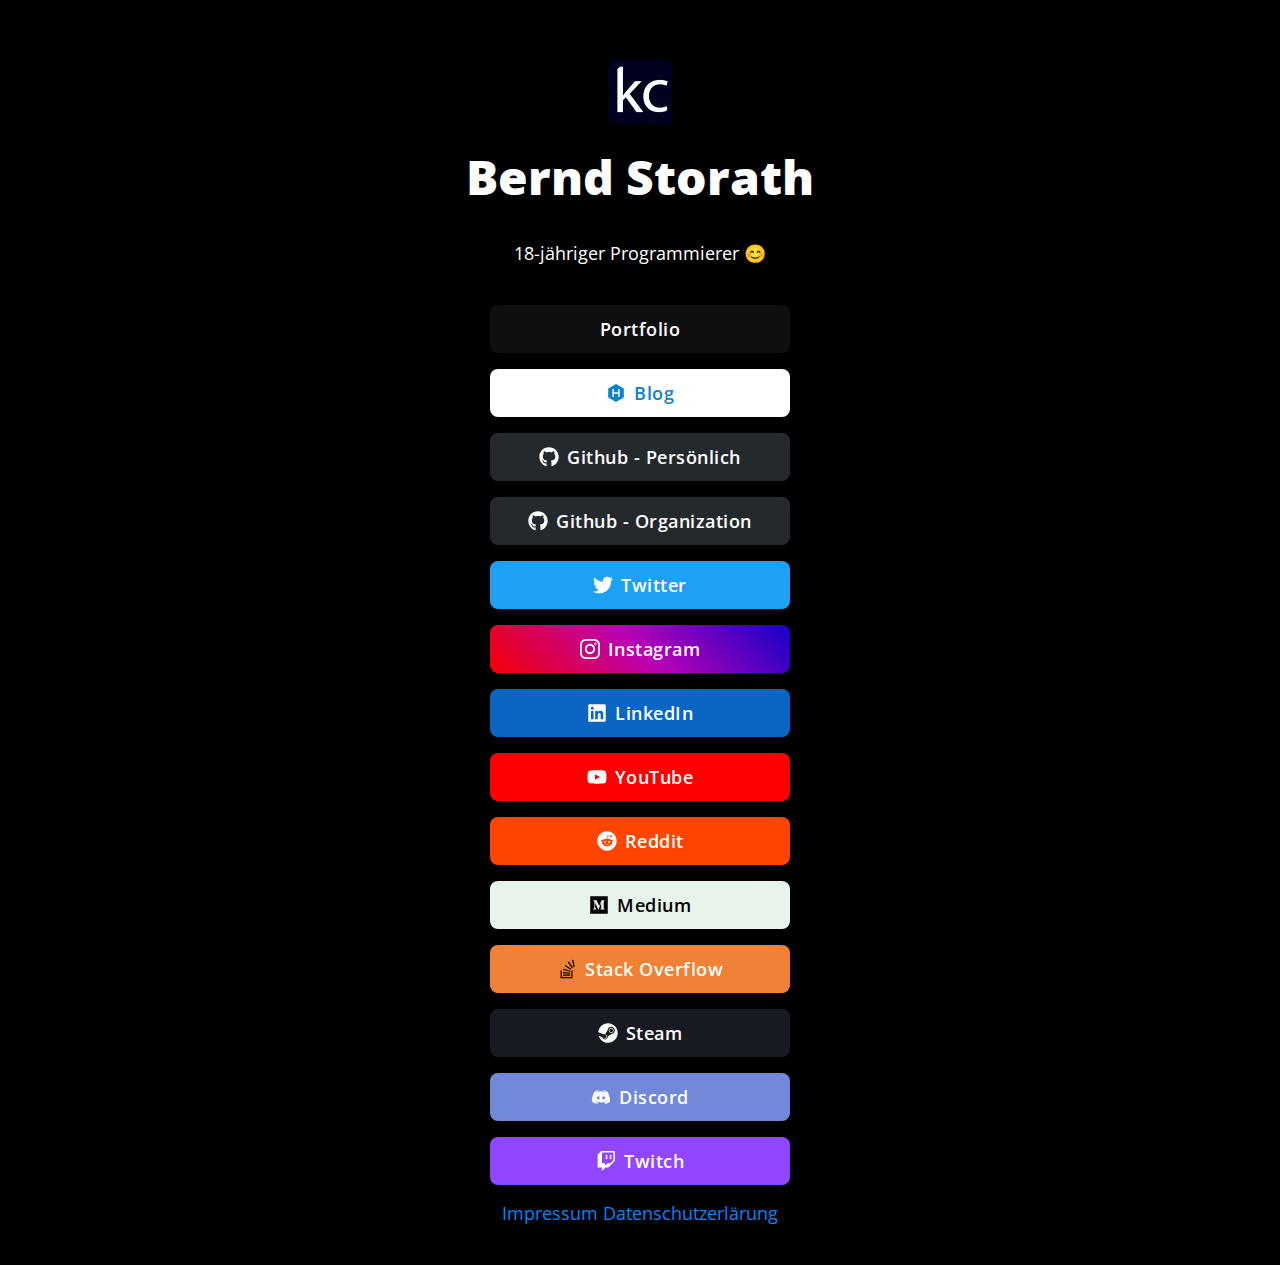
<file: index.html>
<!DOCTYPE html>
<html lang="de">

<head>

  <!-- Page Information
  –––––––––––––––––––––––––––––––––––––––––––––––––– -->
  <meta name="robots" content="noindex, nofollow">
  <meta charset="utf-8">
  <title>Bernd Storath - Landingpage</title>
  <meta property="og:locale" content="de_DE">
  <meta property="og:title" content="Bernd Storath - Landingpage">
  <meta property="og:url" content="https://landing.kaaaxcreators.de">
  <meta property="og:image" content="https://landing.kaaaxcreators.de/images/avatar@2x.png">
  <meta property="og:image:width" content="128" />
  <meta property="og:image:height" content="128" />
  <meta property="og:image:alt" content="logo" />
  <meta property="og:description"
    content="Dies ist die Landing Page von mir, Bernd Storath, einem 18-jährigen Programmierer.">
  <meta name="theme-color" content="#000000">

  <!-- Mobile Specific Metas
  –––––––––––––––––––––––––––––––––––––––––––––––––– -->
  <meta name="viewport" content="width=device-width, initial-scale=1">

  <!-- FONT
  –––––––––––––––––––––––––––––––––––––––––––––––––– -->
  <link href="https://fonts.googleapis.com/css?family=Open+Sans:400,600,800&display=swap" rel="stylesheet">

  <!-- CSS
  –––––––––––––––––––––––––––––––––––––––––––––––––– -->
  <link rel="stylesheet" href="css/normalize.css">
  <link rel="stylesheet" href="css/skeleton-dark.css">
  <link rel="stylesheet" href="css/brands.css">

  <!-- Favicon
  –––––––––––––––––––––––––––––––––––––––––––––––––– -->
  <link rel="icon" type="image/png" href="images/avatar.png">

  <!-- Analytics
  –––––––––––––––––––––––––––––––––––––––––––––––––– -->
  <script defer data-domain="landing.kaaaxcreators.de"
    src="https://plausible.server.kaaaxcreators.de/js/script.js"></script>

</head>

<body>

  <!-- Primary Page Layout
  –––––––––––––––––––––––––––––––––––––––––––––––––– -->
  <div class="container">
    <div class="row">
      <div class="column" style="margin-top: 10%">
        <!-- Your Image Here -->
        <img src="images/avatar.webp" srcset="images/avatar@2x.webp 2x">

        <!-- Your Name -->
        <h1>Bernd Storath</h1>

        <!-- Short Bio -->
        <p>18-jähriger Programmierer 😊</p>

        <!-- Portfolio -->
        <a class="button button-portfolio" href="https://link.kaaaxcreators.de/">Portfolio</a>
        <br>

        <!-- Blog -->
        <a class="button button-blog" href="https://link.kaaaxcreators.de/blog"><img class="icon"
            src="icons/blog.svg"></img>Blog</a>
        <br>

        <!-- Github -->
        <a class="button button-github" href="https://link.kaaaxcreators.de/github"><img class="icon"
            src="icons/github.svg">Github - Persönlich</a>
        <br>

        <!-- Github Organization -->
        <a class="button button-github" href="https://link.kaaaxcreators.de/officialgithub"><img class="icon"
            src="icons/github.svg">Github - Organization</a>
        <br>

        <!-- Twitter -->
        <a class="button button-twitter" href="https://link.kaaaxcreators.de/twitter"><img class="icon"
            src="icons/twitter.svg">Twitter</a>
        <br>

        <!-- Instagram -->
        <a class="button button-instagram" href="https://link.kaaaxcreators.de/instagram"><img class="icon"
            src="icons/instagram.svg">Instagram</a>
        <br>

        <!-- LinkedIn -->
        <a class="button button-linkedin" href="https://link.kaaaxcreators.de/linkedin"><img class="icon"
            src="icons/linkedin.svg">LinkedIn</a>
        <br>

        <!-- YouTube -->
        <a class="button button-youtube" href="https://link.kaaaxcreators.de/youtube"><img class="icon"
            src="icons/youtube.svg">YouTube</a>
        <br>

        <!-- Snapchat
        <a class="button button-snapchat" href="#"><img class="icon" src="icons/snapchat.svg">Snapchat</a>
          <br> -->

        <!-- Spotify
        <a class="button button-spotify" href="#"><img class="icon" src="icons/spotify.svg">Spotify</a>
          <br> -->

        <!-- Reddit -->
        <a class="button button-reddit" href="https://link.kaaaxcreators.de/reddit"><img class="icon"
            src="icons/reddit.svg">Reddit</a>
        <br>

        <!-- Medium -->
        <a class="button button-medium" href="https://link.kaaaxcreators.de/medium"><img class="icon"
            src="icons/medium.svg">Medium</a>
        <br>

        <!-- Pinterest
        <a class="button button-pinterest" href="#"><img class="icon" src="icons/pinterest.svg">Pinterest</a>
          <br> -->

        <!-- SoundCloud
        <a class="button button-soundcloud" href="#"><img class="icon" src="icons/soundcloud.svg">SoundCloud</a>
          <br> -->

        <!-- StackOverflow -->
        <a class="button button-stack-overflow" href="https://link.kaaaxcreators.de/stackoverflow"><img class="icon"
            src="icons/stackoverflow.svg">Stack Overflow</a>
        <br>

        <!-- Spectrum
        <a class="button button-spectrum" href="#"><img class="icon" src="icons/spectrum.svg">Spectrum</a>
          <br> -->

        <!-- Figma
        <a class="button button-figma" href="#"><img class="icon" src="icons/figma.svg">Figma</a>
          <br> -->

        <!-- Kit
        <a class="button button-kit" href="#"><img class="icon" src="icons/kit.svg">Kit</a>
          <br> -->

        <!-- Telegram
        <a class="button button-telegram" href="#"><img class="icon" src="icons/telegram.svg">Telegram</a>
          <br> -->

        <!-- Tumblr
        <a class="button button-tumblr" href="#"><img class="icon" src="icons/tumblr.svg">Tumblr</a>
          <br> -->

        <!-- Steam -->
        <a class="button button-steam" href="https://link.kaaaxcreators.de/steam"><img class="icon"
            src="icons/steam.svg">Steam</a>
        <br>

        <!-- Discord -->
        <a class="button button-discord" href="https://link.kaaaxcreators.de/discord"><img class="icon"
            src="icons/discord.svg">Discord</a>
        <br>

        <!-- Twitch -->
        <a class="button button-twitch" href="https://link.kaaaxcreators.de/twitch"><img class="icon"
            src="icons/twitch.svg">Twitch</a>
        <br>

        <!-- Mixer
        <a class="button button-mixer" href="#"><img class="icon" src="icons/mixer.svg">Mixer</a>
  		    <br> -->

        <p>
          <a href="https://kaaaxcreators.de/impressum">Impressum</a>
          <a href="https://kaaaxcreators.de/datenschutz">Datenschutzerlärung</a>
        </p>
      </div>
    </div>
  </div>

  <!-- End Document
  –––––––––––––––––––––––––––––––––––––––––––––––––– -->
</body>

</html>
</file>
<file: css/skeleton-dark.css>
/* Table of contents
––––––––––––––––––––––––––––––––––––––––––––––––––
- Grid
- Base Styles
- Typography
- Links
- Code
- Spacing
- Utilities
*
* You'll find the button css in css/brands.css.
*
*/


/* Grid
–––––––––––––––––––––––––––––––––––––––––––––––––– */
.container {
  position: relative;
  width: 100%;
  max-width: 600px;
  text-align: center;
  margin: 0 auto;
  padding: 0 20px;
  box-sizing: border-box; }
.column {
  position: center;
  width: 100%;
  float: center;
  box-sizing: border-box; }

/* For devices larger than 400px */
@media (min-width: 400px) {
  .container {
    width: 85%;
    padding: 0; }
}

/* For devices larger than 550px */
@media (min-width: 550px) {
  .container {
    width: 80%; }
  .column,
  .columns {
    margin-left: 0; }
  .column:first-child,
  .columns:first-child {
    margin-left: 0; }

}


/* Base Styles
–––––––––––––––––––––––––––––––––––––––––––––––––– */
/* NOTE
html is set to 62.5% so that all the REM measurements throughout Skeleton
are based on 10px sizing. So basically 1.5rem = 15px :) */

html {
  font-size: 100%; }
body {
  background-color: #000000;
  font-size: 18px;
  line-height: 24px;
  font-weight: 400;
  font-family: "Open Sans", "HelveticaNeue", "Helvetica Neue", Helvetica, Arial, sans-serif;
  color: #FFFFFF; }


/* Typography
–––––––––––––––––––––––––––––––––––––––––––––––––– */
h1 {
  margin-top: 0;
  margin-bottom: 16px;
  font-weight: 800; }
h1 { font-size:24px; line-height: 64px; letter-spacing: 0;}


/* Larger than phablet */
@media (min-width: 550px) {
  h1 { font-size: 48px; line-height: 96px;}
}

p {
  margin-top: 0; }


/* Links
–––––––––––––––––––––––––––––––––––––––––––––––––– */
a {
  color: #0085FF;
  text-decoration: none; }
a:hover, a:focus {
  color: #0085FF;
text-decoration: underline; }


/* Code
–––––––––––––––––––––––––––––––––––––––––––––––––– */
code {
  padding: .2rem .5rem;
  margin: 0 .2rem;
  font-size: 90%;
  color: #000000;
  white-space: nowrap;
  background: #F1F1F1;
  border: 1px solid #E1E1E1;
  border-radius: 4px; }
pre > code {
  display: block;
  padding: 1rem 1.5rem;
  white-space: pre; }

/* Spacing
–––––––––––––––––––––––––––––––––––––––––––––––––– */
button,
.button {
  margin-bottom: 1rem; }
input,
textarea,
select,
fieldset {
  margin-bottom: 1.5rem; }
pre,
blockquote,
dl,
figure,
p,
ol {
  margin-bottom: 2.5rem; }


/* Utilities
–––––––––––––––––––––––––––––––––––––––––––––––––– */
.u-full-width {
  width: 100%;
  box-sizing: border-box; }
.u-max-full-width {
  max-width: 100%;
  box-sizing: border-box; }
.u-pull-right {
  float: right; }
.u-pull-left {
  float: left; }


/* Misc
–––––––––––––––––––––––––––––––––––––––––––––––––– */
hr {
  margin-top: 3rem;
  margin-bottom: 3.5rem;
  border-width: 0;
  border-top: 1px solid #E1E1E1; }
</file>
<file: css/brands.css>
/* Table of contents
––––––––––––––––––––––––––––––––––––––––––––––––––

- Buttons
- Brand Styles

*/


/* Buttons
–––––––––––––––––––––––––––––––––––––––––––––––––– */

.button,
button {
  display: inline-block;
  text-decoration: none;
  height: 48px;
  padding: 0 16px;
  text-align: center;
  vertical-align: middle;
  font-size: 18px;
  width: 300px;
  font-weight: 600;
  line-height: 48px;
  letter-spacing: 0.5px;
  white-space: nowrap;
  background-color: transparent;
  border-radius: 8px;
  cursor: pointer;
  box-sizing: border-box;
}

button:hover,
.button:focus {
  color: #333;
  border-color: #888;
  outline: 0;
}

.button.button-primary {
  color: #FFF;
  filter: brightness(90%)
}

.button.button-primary:hover,
.button.button-primary:focus {
  color: #FFF;
  filter: brightness(90%)
}


/* Brand Icons
–––––––––––––––––––––––––––––––––––––––––––––––––– */

.icon {
  padding: 0px 8px 3.5px 0px;
  vertical-align: middle;
  width: 20px;
  height: 20px;
}


/* Brand Styles
–––––––––––––––––––––––––––––––––––––––––––––––––– */

/* Portfolio */
.button.button-portfolio {
  color: #FFFFFF;
  background-color: #0f0f0f
}

.button.button-portfolio:hover,
.button.button-portfolio:focus {
  filter: brightness(90%)
}

/* Blog */
.button.button-blog {
  color: #0E83CD;
  background-color: #FFFFFF
}

.button.button-blog:hover,
.button.button-blog:focus {
  filter: brightness(90%)
}

/* Discord */
.button.button-discord {
  color: #FFFFFF;
  background-color: #7289DA
}

.button.button-discord:hover,
.button.button-discord:focus {
  filter: brightness(90%)
}

/* Facebook */
.button.button-facebook {
  color: #FFFFFF;
  background-color: #1877f2
}

.button.button-facebook:hover,
.button.button-facebook:focus {
  filter: brightness(90%)
}

/* Figma */
.button.button-figma {
  color: #FFFFFF;
  background-color: #131313
}

.button.button-figma:hover,
.button.button-figma:focus {
  filter: brightness(90%)
}

/* Github */
.button.button-github {
  color: #FFFFFF;
  background-color: #24292e
}

.button.button-github:hover,
.button.button-github:focus {
  filter: brightness(90%)
}

/* Instagram */
.button.button-instagram {
  color: #FFFFFF;
  background-image: linear-gradient(-135deg, #1400c8, #b900b4, #f50000)
}

.button.button-instagram:hover,
.button.button-instagram:focus {
  filter: brightness(90%)
}

/* Kit */
.button.button-kit {
  color: #FFFFFF;
  background-color: #10c694
}

.button.button-kit:hover,
.button.button-kit:focus {
  filter: brightness(90%)
}

/* LinkedIn */
.button.button-linkedin {
  color: #FFFFFF;
  background-color: #0A66C2
}

.button.button-linkedin:hover,
.button.button-linkedin:focus {
  filter: brightness(90%)
}

/* Medium */
.button.button-medium {
  color: #000000;
  background-color: #E8F3EC
}

.button.button-medium:hover,
.button.button-medium:focus {
  filter: brightness(90%)
}

/* Mixer */
.button.button-mixer {
  color: #FFFFFF;
  background-color: #212c3d
}

.button.button-mixer:hover,
.button.button-mixer:focus {
  filter: brightness(90%)
}

/* Pinterest */
.button.button-pinterest {
  color: #FFFFFF;
  background-color: #E60023
}

.button.button-pinterest:hover,
.button.button-pinterest:focus {
  filter: brightness(90%)
}

/* Reddit */
.button.button-reddit {
  color: #FFFFFF;
  background-color: #FF4500
}

.button.button-reddit:hover,
.button.button-reddit:focus {
  filter: brightness(90%)
}

/* Snapchat */
.button.button-snapchat {
  color: #000000;
  background-color: #fffc00
}

.button.button-snapchat:hover,
.button.button-snapchat:focus {
  filter: brightness(90%)
}

/* SoundCloud */
.button.button-soundcloud {
  color: #FFFFFF;
  background-color: #ff5500
}

.button.button-soundcloud:hover,
.button.button-soundcloud:focus {
  filter: brightness(90%)
}

/* StackOverflow */
.button.button-stack-overflow {
  color: #FFFFFF;
  background-color: #ef8236
}

.button.button-stack-overflow:hover,
.button.button-stack-overflow:focus {
  filter: brightness(90%)
}

/* Spectrum */
.button.button-spectrum {
  color: #FFFFFF;
  background-color: #7b16ff
}

.button.button-spectrum:hover,
.button.button-spectrum:focus {
  filter: brightness(90%)
}

/* Spotify */
.button.button-spotify {
  color: #FFFFFF;
  background-color: #1DB954
}

.button.button-spotify:hover,
.button.button-spotify:focus {
  filter: brightness(90%)
}

/* Steam */
.button.button-steam {
  color: #FFFFFF;
  background-color: #171a21
}

.button.button-steam:hover,
.button.button-steam:focus {
  filter: brightness(90%)
}

/* Telegram */
.button.button-telegram {
  color: #FFFFFF;
  background-color: #3faee8
}

.button.button-telegram:hover,
.button.button-telegram:focus {
  filter: brightness(90%)
}

/* Tumblr */
.button.button-tumblr {
  color: #FFFFFF;
  background-color: #131313
}

.button.button-tumblr:hover,
.button.button-tumblr:focus {
  filter: brightness(90%)
}

/* Twitch */
.button.button-twitch {
  color: #FFFFFF;
  background-color: #9146ff
}

.button.button-twitch:hover,
.button.button-twitch:focus {
  filter: brightness(90%)
}

/* Twitter */
.button.button-twitter {
  color: #FFFFFF;
  background-color: #1DA1F2
}

.button.button-twitter:hover,
.button.button-twitter:focus {
  filter: brightness(90%)
}

/* YouTube */
.button.button-youtube {
  color: #FFFFFF;
  background-color: #FF0000
}

.button.button-youtube:hover,
.button.button-youtube:focus {
  filter: brightness(90%)
}
</file>
